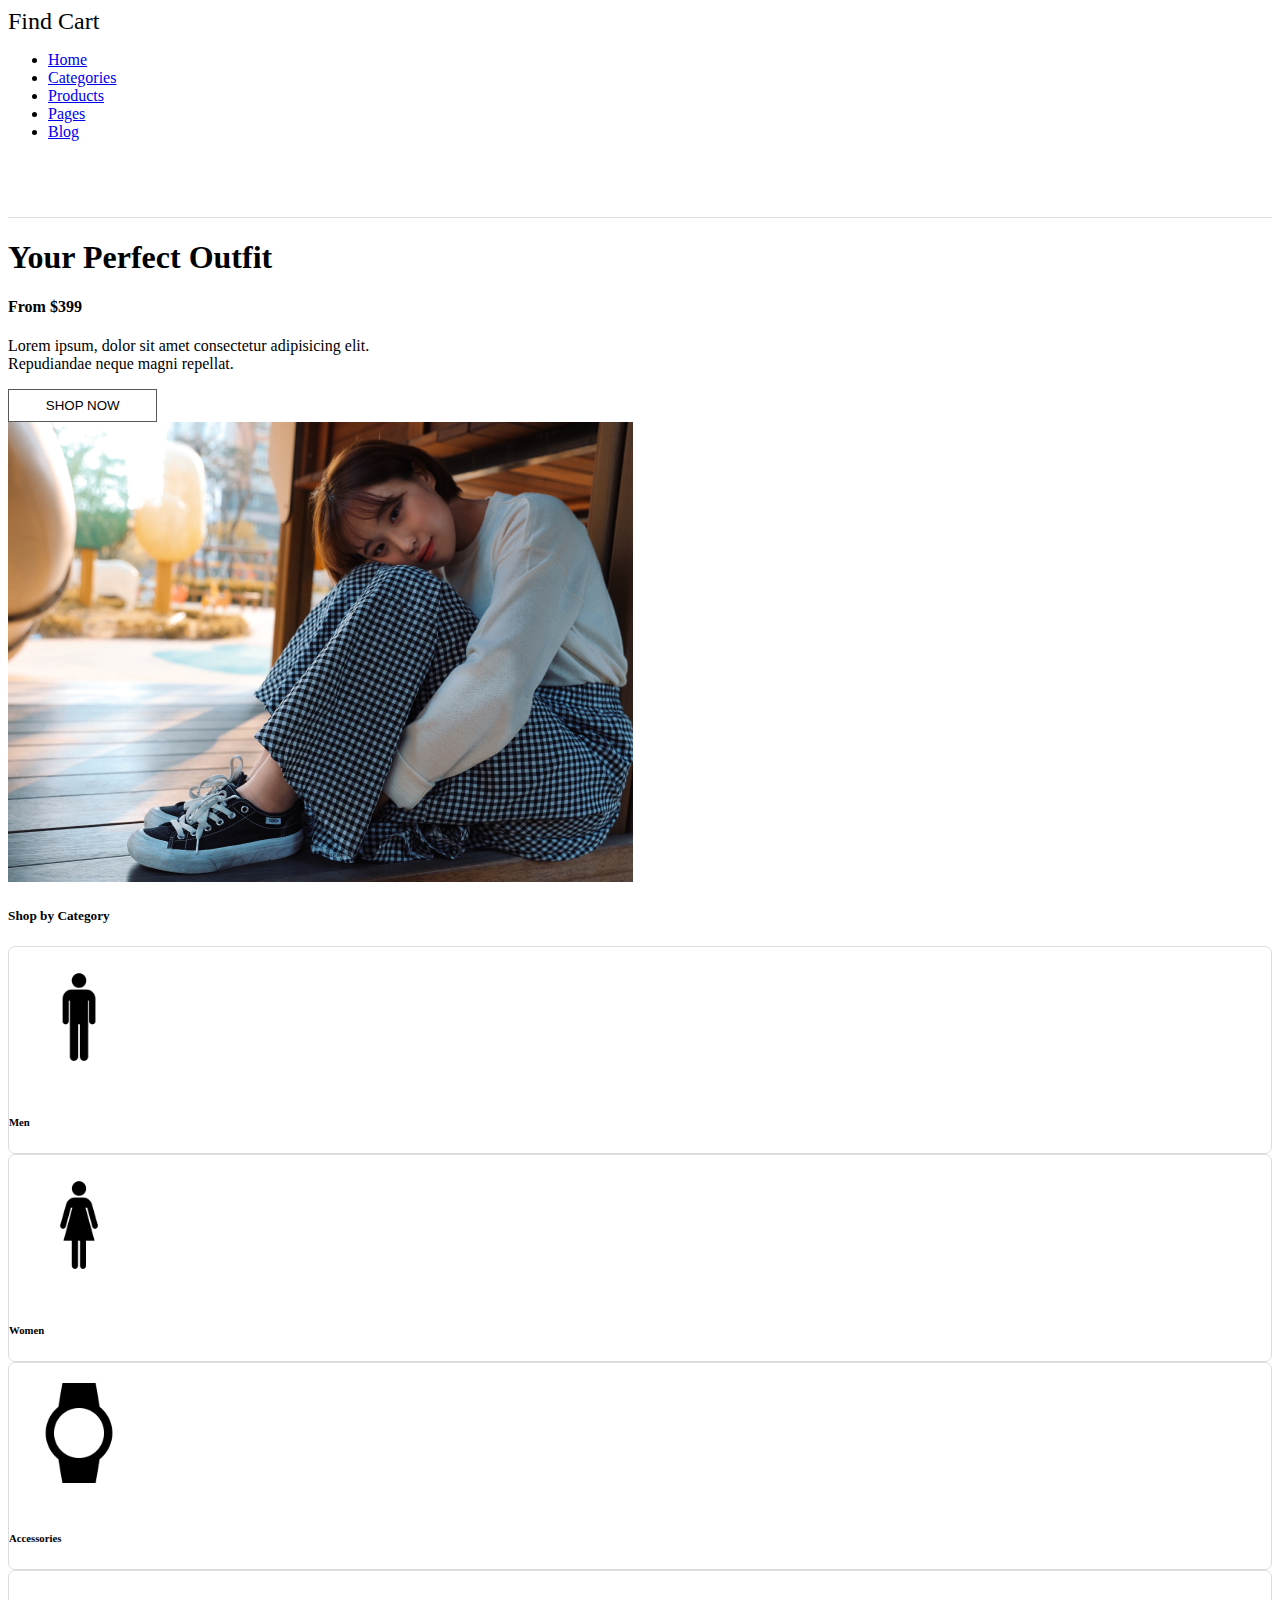
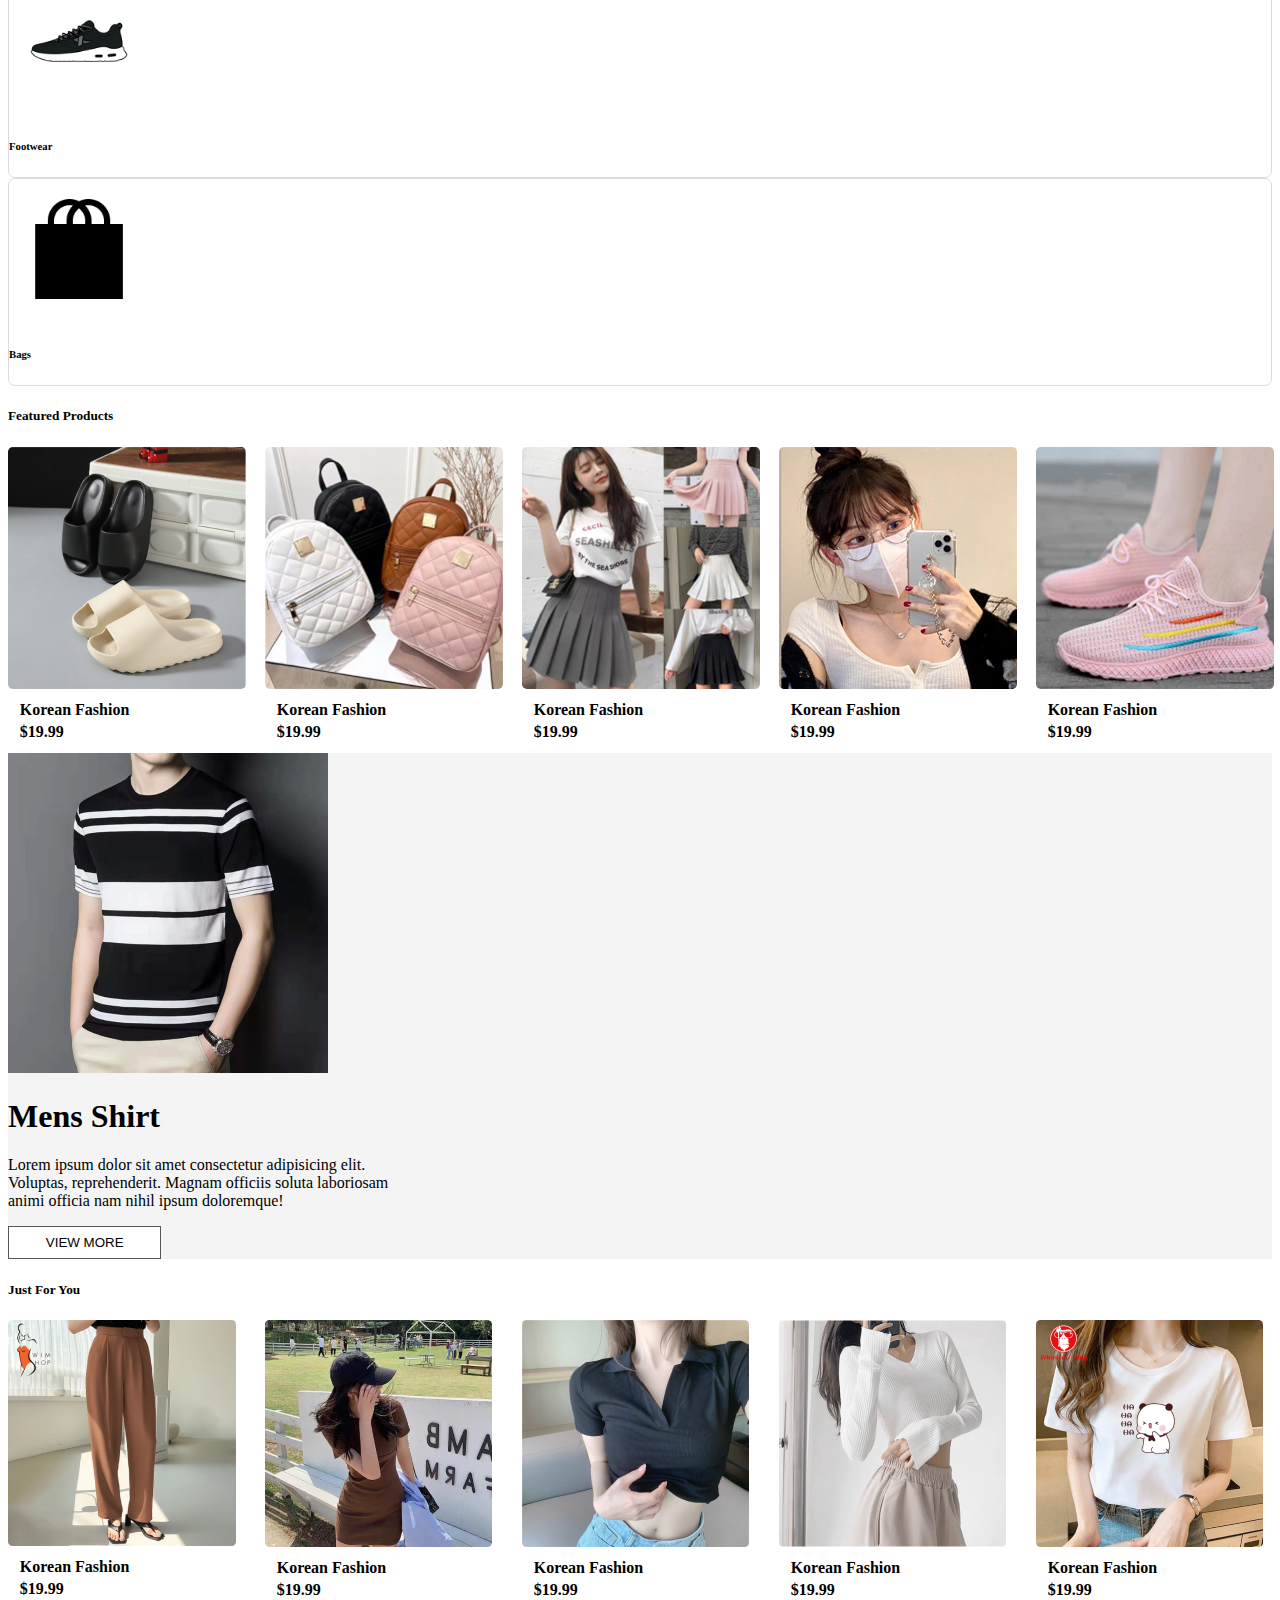
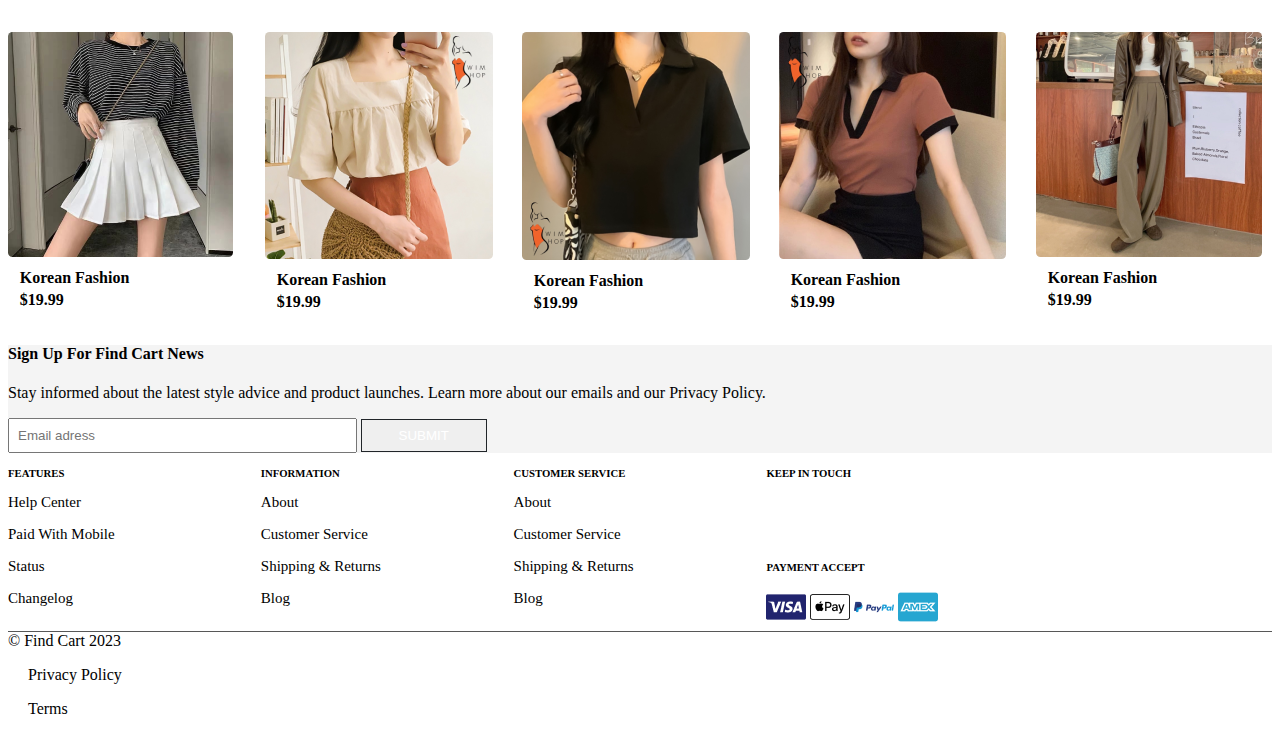
<file: lib/components/Find Cart eCommerce/index.html>
<!DOCTYPE html>
<html lang="en">
<head>
    <meta charset="UTF-8">
    <meta http-equiv="X-UA-Compatible" content="IE=edge">
    <meta name="viewport" content="width=device-width, initial-scale=1.0">
    <title>Find Cart</title>
   <link rel="icon" type="image/png" href="lib/img/logo/grocery-store.png">
    <!-- bootstrap -->
    <link href="https://cdn.jsdelivr.net/npm/bootstrap@5.3.0-alpha1/dist/css/bootstrap.min.css" rel="stylesheet" integrity="sha384-GLhlTQ8iRABdZLl6O3oVMWSktQOp6b7In1Zl3/Jr59b6EGGoI1aFkw7cmDA6j6gD" crossorigin="anonymous">
    <script src="https://cdn.jsdelivr.net/npm/bootstrap@5.3.0-alpha1/dist/js/bootstrap.bundle.min.js" integrity="sha384-w76AqPfDkMBDXo30jS1Sgez6pr3x5MlQ1ZAGC+nuZB+EYdgRZgiwxhTBTkF7CXvN" crossorigin="anonymous"></script>
    <!-- custom css -->
    <link rel="stylesheet" href="lib/styles/style.css">
    <!-- fontawesome -->
    <!-- Jquery -->
    <script src="https://ajax.googleapis.com/ajax/libs/jquery/3.6.1/jquery.min.js"></script>
</head>
<body>
    <!-- header -->
    <header class="header">
        <div class="container ">
            <div class="navbar-expand-lg d-flex align-items-center py-3 justify-content-between">
                <div class="logo brand-name pe-5">
                    Find Cart
                </div>
                <div class="collapse navbar-collapse nav-menu " id="navmenu">   
                    <ul class="navbar-nav align-items-center">
                        <li class="nav-item px-3 ">
                            <a class="nav-link p-0" href="#">Home</a>
                        </li>
                        <li class="nav-item px-3">
                            <a class="nav-link p-0" href="#">Categories</a>
                        </li>
                        <li class="nav-item px-3">
                            <a class="nav-link p-0" href="#">Products</a>
                        </li>
                        <li class="nav-item px-3">
                            <a class="nav-link p-0" href="#">Pages</a>
                        </li>
                        <li class="nav-item px-3">
                            <a class="nav-link p-0" href="#">Blog</a>
                        </li>
                        <img class="menu-icon close-menu" id="close-menu" src="lib/img/icon/close menu.png" alt="">
                    </ul>
                </div>
                <div class="icons">
                    <i class="fa-solid fa-magnifying-glass"></i>
                    <i class="fa-regular fa-heart"></i>
                    <i class="fa-sharp fa-solid fa-bag-shopping"></i>
                    <i class="fa-solid fa-user"></i>
                </div>
                <div class="menu">
                    <img class="menu-icon " id="open-menu" src="lib/img/icon/hamburger.png" alt="">
                </div>
            </div>
       
        </div>
    </header>

    <!-- hero -->
    <section class="hero my-5">
        <div class="container ">
            <div class="container-fluid">
                <div class="d-md-flex align-items-center flex-reverse">
                    <div class="col p-e-5">
                        <h1>Your Perfect Outfit</h1>
                        <h4>From $399</h4>
                        <p>Lorem ipsum, dolor sit amet consectetur adipisicing elit. <br> Repudiandae neque magni repellat.</p>
                        <button type="button" class="btn-shop-now mb-5">SHOP NOW</button>
                    </div>
                    <div class="col">
                        <div class="img-fluid p-0" >
                            <img class="img-fluid" src="lib/img/intro/bg.png" alt="" srcset="">
                        </div>
                    </div>
                </div>
            </div>
        </div>
    </section>
    <!-- Shop by category -->
    <section class="shop-by-category text-center my-5">
        <div class="container">
                <h5 class="pb-5 s-b-c">Shop by Category</h5>
            <div class="d-flex flex-wrap gap-2 justify-content-center">
                <div class="col-lg shop-cat">
                    <div class="card">
                        <div class="card-body icon-img">
                            <img class="img-fluid" src="lib/img/icon/211857_man_icon.png" alt="">
                        </div>
                        <h6>Men</h6>
                    </div>
                </div>
                <div class="col-lg shop-cat">
                    <div class="card ">
                        <div class="card-body icon-img ">
                            <img class="img-fluid" src="lib/img/icon/211945_woman_icon.png" alt="">
                        </div>
                        <h6>Women</h6>
                    </div>
                </div>
                <div class="col-lg shop-cat">
                    <div class="card">
                        <div class="card-body icon-img">
                            <img class="img-fluid" src="lib/img/icon/352220_watch_icon.png" alt="">
                        </div>
                        <h6>Accessories</h6>
                    </div>
                </div>
                <div class="col-lg shop-cat">
                    <div class="card">
                        <div class="card-body icon-img">
                            <img class="img-fluid" src="lib/img/icon/5912559_accessories_fashion_footwear_man_shoes_icon.png" alt="">
                        </div>
                        <h6>Footwear</h6>
                    </div>
                </div>
                <div class="col-lg shop-cat">
                    <div class="card">
                        <div class="card-body icon-img">
                            <img class="img-fluid" src="lib/img/icon/2205215_bag_paper_shopping_store_icon.png" alt="">
                        </div>
                        <h6>Bags</h6>
                    </div>
                </div>
            </div>
        </div>
    </section>

    <!-- Featured Products -->
    <section class="featured-products py-5">
        <div class="container">
            <h5 class="text-center pb-5">Featured Products</h5>
            <div class="product-grid">
                <div class="product">
                    <div class="card m-auto">
                        <div class="card-body p-0 product-img">
                            <img class="img-fluid" src="lib/img/products/1.png" alt="">
                        </div>
                        <div class="product-des ">
                            <div class="product-title">Korean Fashion</div>
                            <div class="product-price">$19.99</div>
                            <div class="star-rating">
                                <i class="fa-solid fa-star"></i>
                                <i class="fa-solid fa-star"></i>
                                <i class="fa-solid fa-star"></i>
                                <i class="fa-solid fa-star"></i>
                                <i class="fa-regular fa-star"></i>
                            </div>
                        </div>
                    </div>
                </div>
                <div class="product">
                    <div class="card">
                        <div class="card-body p-0 product-img">
                            <img class="img-fluid" src="lib/img/products/2.png" alt="">
                        </div>
                        <div class="product-des ">
                            <div class="product-title">Korean Fashion</div>
                            <div class="product-price">$19.99</div>
                            <div class="star-rating">
                                <i class="fa-solid fa-star"></i>
                                <i class="fa-solid fa-star"></i>
                                <i class="fa-solid fa-star"></i>
                                <i class="fa-solid fa-star"></i>
                                <i class="fa-regular fa-star"></i>
                            </div>
                        </div>
                    </div>
                </div>
                <div class="product">
                    <div class="card">
                        <div class="card-body p-0 product-img">
                            <img class="img-fluid" src="lib/img/products/3.png" alt="">
                        </div>
                        <div class="product-des">
                            <div class="product-title">Korean Fashion</div>
                            <div class="product-price">$19.99</div>
                            <div class="star-rating">
                                <i class="fa-solid fa-star"></i>
                                <i class="fa-solid fa-star"></i>
                                <i class="fa-solid fa-star"></i>
                                <i class="fa-solid fa-star"></i>
                                <i class="fa-regular fa-star"></i>
                            </div>
                        </div>
                    </div>
                </div>
                <div class="product">
                    <div class="card">
                        <div class="card-body p-0 product-img">
                            <img class="img-fluid" src="lib/img/products/4.png" alt="">
                        </div>
                        <div class="product-des ">
                            <div class="product-title">Korean Fashion</div>
                            <div class="product-price">$19.99</div>
                            <div class="star-rating">
                                <i class="fa-solid fa-star"></i>
                                <i class="fa-solid fa-star"></i>
                                <i class="fa-solid fa-star"></i>
                                <i class="fa-solid fa-star"></i>
                                <i class="fa-regular fa-star"></i>
                            </div>
                        </div>
                    </div>
                </div>
                <div class="product">
                    <div class="card">
                        <div class="card-body p-0 product-img">
                            <img class="img-fluid" clas src="lib/img/products/5.png" alt="">
                        </div>
                        <div class="product-des ">
                            <div class="product-title">Korean Fashion</div>
                            <div class="product-price">$19.99</div>
                            <div class="star-rating">
                                <i class="fa-solid fa-star"></i>
                                <i class="fa-solid fa-star"></i>
                                <i class="fa-solid fa-star"></i>
                                <i class="fa-solid fa-star"></i>
                                <i class="fa-regular fa-star"></i>
                            </div>
                        </div>
                    </div>
                </div>
            </div>
        </div>
    </section>

    <!-- ads -->
    <section class="ads my-5">
        <div class="container py-5">
            <div class="d-md-flex align-items-center men-shirt-box">
                    <div class="col">
                    <img class="img-fluid mb-5" src="lib/img/products/2b69d1677f9dd8ea8fdf1a833fa578ca 1.png" alt="">
                </div>
                <div class="col">
                    <h1>Mens Shirt</h1> 
                    <p>Lorem ipsum dolor sit amet consectetur adipisicing elit. 
                       <br> Voluptas, reprehenderit. Magnam officiis soluta laboriosam 
                       <br> animi officia nam nihil ipsum doloremque!</p>
                    <button type="button" class="btn-shop-now mb-5">VIEW MORE</button>
                </div>
            </div>
        </div>
    </section>

    <!-- Just for you -->
    <section class="just-for-you my-5">
        <div class="container py-5">
            <h5 class="text-center pb-5">Just For You</h5>
            <div class="product-grid">
                <div class="product">
                    <div class="card">
                        <div class="card-body p-0 product-img">
                            <img class="img-fluid" clas src="lib/img/just-for-you/sg-11134201-22110-qg5natqqvzjv84 1.png" alt="">
                        </div>
                        <div class="product-des">
                            <div class="product-title">Korean Fashion</div>
                            <div class="product-price">$19.99</div>
                            <div class="star-rating">
                                <i class="fa-solid fa-star"></i>
                                <i class="fa-solid fa-star"></i>
                                <i class="fa-solid fa-star"></i>
                                <i class="fa-solid fa-star"></i>
                                <i class="fa-regular fa-star"></i>
                            </div>
                        </div>
                    </div>
                </div>
                <div class="product">
                    <div class="card">
                        <div class="card-body p-0 product-img">
                            <img class="img-fluid" clas src="lib/img/just-for-you/image 41.png">
                        </div>
                        <div class="product-des ">
                            <div class="product-title">Korean Fashion</div>
                            <div class="product-price">$19.99</div>
                            <div class="star-rating">
                                <i class="fa-solid fa-star"></i>
                                <i class="fa-solid fa-star"></i>
                                <i class="fa-solid fa-star"></i>
                                <i class="fa-solid fa-star"></i>
                                <i class="fa-regular fa-star"></i>
                            </div>
                        </div>
                    </div>
                </div>
                <div class="product">
                    <div class="card">
                        <div class="card-body p-0 product-img">
                            <img class="img-fluid" clas src="lib/img/just-for-you/image 40.png" alt="">
                        </div>
                        <div class="product-des ">
                            <div class="product-title">Korean Fashion</div>
                            <div class="product-price">$19.99</div>
                            <div class="star-rating">
                                <i class="fa-solid fa-star"></i>
                                <i class="fa-solid fa-star"></i>
                                <i class="fa-solid fa-star"></i>
                                <i class="fa-solid fa-star"></i>
                                <i class="fa-regular fa-star"></i>
                            </div>
                        </div>
                    </div>
                </div>
                <div class="product">
                    <div class="card">
                        <div class="card-body p-0 product-img">
                            <img class="img-fluid" clas src="lib/img/just-for-you/image 39.png" alt="">
                        </div>
                        <div class="product-des ">
                            <div class="product-title">Korean Fashion</div>
                            <div class="product-price">$19.99</div>
                            <div class="star-rating">
                                <i class="fa-solid fa-star"></i>
                                <i class="fa-solid fa-star"></i>
                                <i class="fa-solid fa-star"></i>
                                <i class="fa-solid fa-star"></i>
                                <i class="fa-regular fa-star"></i>
                            </div>
                        </div>
                    </div>
                </div>
                <div class="product">
                    <div class="card">
                        <div class="card-body p-0 product-img">
                            <img class="img-fluid" clas src="lib/img/just-for-you/image 38.png" alt="">
                        </div>
                        <div class="product-des ">
                            <div class="product-title">Korean Fashion</div>
                            <div class="product-price">$19.99</div>
                            <div class="star-rating">
                                <i class="fa-solid fa-star"></i>
                                <i class="fa-solid fa-star"></i>
                                <i class="fa-solid fa-star"></i>
                                <i class="fa-solid fa-star"></i>
                                <i class="fa-regular fa-star"></i>
                            </div>
                        </div>
                    </div>
                </div>
                <div class="product">
                    <div class="card">
                        <div class="card-body p-0 product-img">
                            <img class="img-fluid" clas src="lib/img/just-for-you/image 37.png">
                        </div>
                        <div class="product-des ">
                            <div class="product-title">Korean Fashion</div>
                            <div class="product-price">$19.99</div>
                            <div class="star-rating">
                                <i class="fa-solid fa-star"></i>
                                <i class="fa-solid fa-star"></i>
                                <i class="fa-solid fa-star"></i>
                                <i class="fa-solid fa-star"></i>
                                <i class="fa-regular fa-star"></i>
                            </div>
                        </div>
                    </div>
                </div>
                <div class="product">
                    <div class="card">
                        <div class="card-body p-0 product-img">
                            <img class="img-fluid" clas src="lib/img/just-for-you/image 36.png" alt="">
                        </div>
                        <div class="product-des ">
                            <div class="product-title">Korean Fashion</div>
                            <div class="product-price">$19.99</div>
                            <div class="star-rating">
                                <i class="fa-solid fa-star"></i>
                                <i class="fa-solid fa-star"></i>
                                <i class="fa-solid fa-star"></i>
                                <i class="fa-solid fa-star"></i>
                                <i class="fa-regular fa-star"></i>
                            </div>
                        </div>
                    </div>
                </div>
                <div class="product">
                    <div class="card">
                        <div class="card-body p-0 product-img">
                            <img class="img-fluid" clas src="lib/img/just-for-you/image 35.png" alt="">
                        </div>
                        <div class="product-des ">
                            <div class="product-title">Korean Fashion</div>
                            <div class="product-price">$19.99</div>
                            <div class="star-rating">
                                <i class="fa-solid fa-star"></i>
                                <i class="fa-solid fa-star"></i>
                                <i class="fa-solid fa-star"></i>
                                <i class="fa-solid fa-star"></i>
                                <i class="fa-regular fa-star"></i>
                            </div>
                        </div>
                    </div>
                </div>
                <div class="product">
                    <div class="card">
                        <div class="card-body p-0 product-img">
                            <img class="img-fluid" clas src="lib/img/just-for-you/image 34.png" alt="">
                        </div>
                        <div class="product-des ">
                            <div class="product-title">Korean Fashion</div>
                            <div class="product-price">$19.99</div>
                            <div class="star-rating">
                                <i class="fa-solid fa-star"></i>
                                <i class="fa-solid fa-star"></i>
                                <i class="fa-solid fa-star"></i>
                                <i class="fa-solid fa-star"></i>
                                <i class="fa-regular fa-star"></i>
                            </div>
                        </div>
                    </div>
                </div>
                <div class="product">
                    <div class="card">
                        <div class="card-body p-0 product-img">
                            <img class="img-fluid" clas src="lib/img/just-for-you/image 33.png" alt="">
                        </div>
                        <div class="product-des ">
                            <div class="product-title">Korean Fashion</div>
                            <div class="product-price">$19.99</div>
                            <div class="star-rating">
                                <i class="fa-solid fa-star"></i>
                                <i class="fa-solid fa-star"></i>
                                <i class="fa-solid fa-star"></i>
                                <i class="fa-solid fa-star"></i>
                                <i class="fa-regular fa-star"></i>
                            </div>
                        </div>
                    </div>
                </div>
                
            </div>
        </div>
    </section>
    <!-- subscribe -->
    <section class="subscribe ">
        <div class="container py-4 ">
                <h4>Sign Up For Find Cart News</h4>
                <p>Stay informed about the latest style advice and product launches.
                Learn more about our emails and our Privacy Policy.</p>
                <input type="text" placeholder="Email adress" class="email-adress">
                <button type="button" class="btn-submit mb-5 bg-dark">SUBMIT</button>
            </div>
        </div>
    </section>
    <!-- Footer -->
    <footer class="footer">
        <div class="container">
            <div class="footer-link py-5">
                <div class="ft-link">
                    <h6>FEATURES</h6>
                    <p>Help Center</p>
                    <p>Paid With Mobile</p>
                    <p>Status</p>
                    <p>Changelog</p>
                </div>
                <div class="ft-link">
                    <h6>INFORMATION</h6>
                    <p>About</p>
                    <p>Customer Service</p>
                    <p>Shipping & Returns</p>
                    <p>Blog</p>
                </div>
                <div class="ft-link">
                    <h6>CUSTOMER SERVICE</h6>
                    <p>About</p>
                    <p>Customer Service</p>
                    <p>Shipping & Returns</p>
                    <p>Blog</p>
                </div>
                <div class="ft-link">
                    <div class="sm-link">
                        <h6>KEEP IN TOUCH</h6>
                        <i class="fa-brands fa-facebook-f"></i>
                        <i class="fa-brands fa-instagram"></i>
                        <i class="fa-brands fa-twitter"></i>
                        <i class="fa-brands fa-pinterest-p"></i>
                    </div>
                    <div class="payment-methods">
                        <h6>PAYMENT ACCEPT</h6>
                        <img src="lib/img/icon/image 46.png" alt="">
                        <img src="lib/img/icon//image 47.png" alt="">
                        <img src="lib/img/icon//image 48.png" alt="">
                        <img src="lib/img/icon//image 49.png" alt="">
                    </div>
                </div>
            </div>
        </div>
    </footer>

    <!-- credits -->
    <div class="section">
        <div class="container py-2 credits">
            <div class="d-flex">
                <span>© Find Cart 2023</span>
                <p>Privacy Policy</p>
                <p>Terms</p>
            </div>
           
        </div>
    </div>
    <!-- Script -->
    <script src="lib/script/main.js"></script>
    <!-- font awesome -->
 
    <!-- bootstrap -->
    <script src="https://cdn.jsdelivr.net/npm/@popperjs/core@2.11.6/dist/umd/popper.min.js" integrity="sha384-oBqDVmMz9ATKxIep9tiCxS/Z9fNfEXiDAYTujMAeBAsjFuCZSmKbSSUnQlmh/jp3" crossorigin="anonymous"></script>
    <script src="https://cdn.jsdelivr.net/npm/bootstrap@5.3.0-alpha1/dist/js/bootstrap.min.js" integrity="sha384-mQ93GR66B00ZXjt0YO5KlohRA5SY2XofN4zfuZxLkoj1gXtW8ANNCe9d5Y3eG5eD" crossorigin="anonymous"></script>
</body>
</html>
</file>
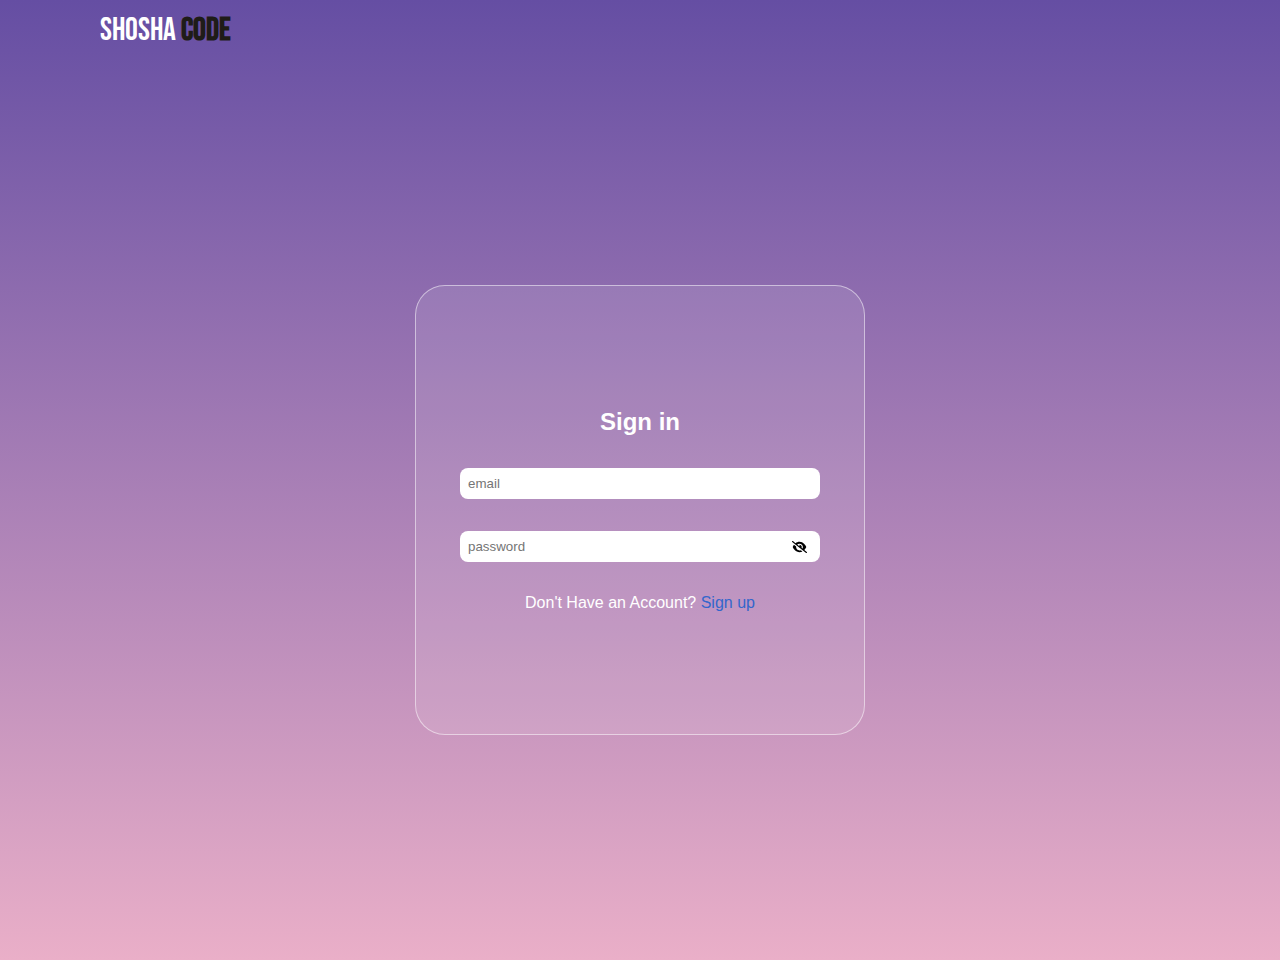
<file: lib/components/Login-form/index.html>
<!DOCTYPE html>
<html lang="en">
<head>
    <meta charset="UTF-8">
    <meta http-equiv="X-UA-Compatible" content="IE=edge">
    <meta name="viewport" content="width=device-width, initial-scale=1.0">
    <title>Document</title>
    <link rel="stylesheet" href="css/styles.css">
    <link rel="preconnect" href="https://fonts.googleapis.com"><link rel="preconnect" href="https://fonts.gstatic.com" crossorigin><link href="https://fonts.googleapis.com/css2?family=Bebas+Neue&display=swap" rel="stylesheet">
</head>
<body>

  
    <header>
        <nav class="nav-links">
            <div class="logo">Shosha <span>code</span></div>
        </nav>
    </header>

    <section>
        <div class="container">
            <div class="sign-in-container">
                <h2>Sign in</h2>
                <div class="email">
                    <input type="type" name="Type" id="" placeholder="email">
                </div>
                <div class="password">
                    <input type="password" name="password"  placeholder="password" id="myInput"> 
                    <span class="eye" onclick="view()">
                        <img id="showpassword"  src="img/eye-solid.svg" alt="">
                        <img id="hidepassword" src="img/eye-slash-solid.svg" alt="">
                    </span>
                </div>
                <p>Don't Have an Account? <a href="#"> Sign up</a></p>
            </div>
        </div>
    </section>
    <script src="script/main.js"></script>
</body>
</html>
</file>
<file: lib/components/Find Cart eCommerce/lib/styles/style.css>
.card {
    transition: .3s;
    border: none;
}
/* Header */
.header{
    position: relative;
    border-bottom: 1px solid #dadce0;
 }
.logo {
    font-size: 24px;
    font-weight: 500;
}
.icons i {
    font-size: 22px;
    padding: 0 .5rem;
    cursor: pointer;
}
.categories {
    list-style: none;
    padding: 0;
}
.menu-icon {
    width: 30px;
    cursor: pointer;
}
.menu {
    display: none;
}

/* Section */
.btn-shop-now {
    padding: .5rem 2.3rem;
    border: 1px solid #575757;
    background-color: white;
    
    transition: .3s;
}
.btn-shop-now:hover {
    background-color: #212529;
    color: white;
}
.icon-img img {
    padding: 20px;
    min-width: 100px;
    max-width: 100px;
    width: 100%;
}
/* Shop by Cat */
.shop-cat {
    border: 1px solid #dadce0;
    border-radius: 7px;
}
/* featured product */
.product-grid {
    display: grid;
    grid-template-columns: repeat(auto-fill, minmax(195px, 1fr));
    gap: 1.3rem;
}
.product {
    transition: .3s;
}
.card:hover {
    box-shadow: rgba(0, 0, 0, 0.24) 0px 3px 8px;
    cursor: pointer;
}
.product-img {
    margin: auto;
}
.product-img img {
    border-radius: 2%;
}
.product-des {
    padding: 8px 5%;
}
.product-title {
    font-weight: 600;
    margin-bottom: 4px;
}
.product-price {
    margin-bottom: 4px;
    font-weight: 600;
}
/* ads  */
.ads {
    background-color: #f4f4f4;
}
/* Subscribe */
.subscribe {
    background-color: #f4f4f4;
}
.email-adress {
    padding: .5rem 2.3rem .5rem .5rem; 
    width: 100%;
    max-width: 300px;
    
}
.subscribe button{
    padding: .5rem 2.3rem;
    border: 1px solid #212529;
    color: white;
}
/* Just for you */
/* Footer */
.footer-link {
    display: grid;
    grid-template-columns: repeat(auto-fill, minmax(250px, 1fr));
}
.ft-link h6 {
    margin: 14px 0; 
}
.ft-link p {
    font-size: 15px;
    cursor: pointer;
}
.ft-link p:hover {
    text-decoration: underline;
}
.sm-link  {
    padding-bottom: 28px ;
}
.sm-link i {
    font-size: 22px;
    padding-right: 16px;
    padding-top: 12px;
    cursor: pointer;
}
/* Credits */
.credits {
    border-top: 1px solid #575757;
}
.credits p {
    padding: 0 20px;
    cursor: pointer;
}
.credits p:hover {
    text-decoration: underline;
}

/* media  */

@media only screen and (max-width: 992px) {
    .menu {
        display: block;
    }
    .close-menu {
        display: block;
        position: absolute;
        top: 20px;
        right: 20px;
        color: white;
    }
    .header .nav-menu {
        position: fixed;
        top: 0;
        right: -500px;
        width: 30vh;
        height: 100vh;
        background-color: #212529;
        display: flex;
        z-index: 9999;

        transition: .5s;
    }
    .header .navmenu-in {
        right: 0;
    }
    .navbar-collapse {
        align-items: flex-start;
    }
    .header .nav-menu {
        padding: 20px;
    }
    .header .nav-menu ul {
        padding-top: 50px;
    }
    .header .nav-menu ul li {
        padding: 5px;
    }
    .header .nav-menu ul li a{
        color: white;
    }
}
</file>
<file: lib/components/Login-form/css/styles.css>
* {
    margin: 0;
    padding: 0;
    box-sizing: border-box;
    text-decoration: none;
    font-family: sans-serif;
    list-style: none;
}

body {
    background: linear-gradient( #654ea3, #eaafc8 );
}

nav {
    height: 60px;
    display: flex;
    justify-content: space-between;
    padding-left: 100px ;
    padding-right: 100px ;
    align-items: center;

}

.logo {
    font-family: 'Bebas Neue', cursive;
    color: white;
    font-size: 2rem;
}

.logo span {
    font-weight: 700;
    font-family: 'Bebas Neue', cursive;
    color: #1f1c18;
}

nav ul {
    display: flex;
}

nav ul li {
    padding: 0 20px ;
}
nav ul li a {
    color: white;
    font-size: 1.1rem;
}

.container {
    height: 100vh;
    display: flex;
    align-items: center;
    justify-content: center;
}

.sign-in-container {
    position: absolute;
    border-radius: 30px;
    background-color: #ffffff1a;
    border: 1px solid #ffffff80;
    justify-content: center;
    display: flex;
    flex-direction: column;
    width: 50vh;
    align-items: center;
    height: 50vh;
    gap: 2rem;
}
.sign-in-container p {
    color: white;
    font-size: 1rem 10vh;
}
.sign-in-container a {
    color: #3366CC;
}
.sign-in-container h2{
    color: white;
}
.sign-in-container input {
    width: 40vh;
    padding: 8px;
    border-radius: 8px;
    border: none;
}

.password {
    position: relative;
}

.password img {
    width: 15px;
    cursor: pointer;
}

#showpassword{
    position: absolute;
    top: 10px;
    right: 13px;
    display: none;
}

#hidepassword {
    position: absolute;
    top: 10px;
    right: 13px;
    display: block;
}
</file>
